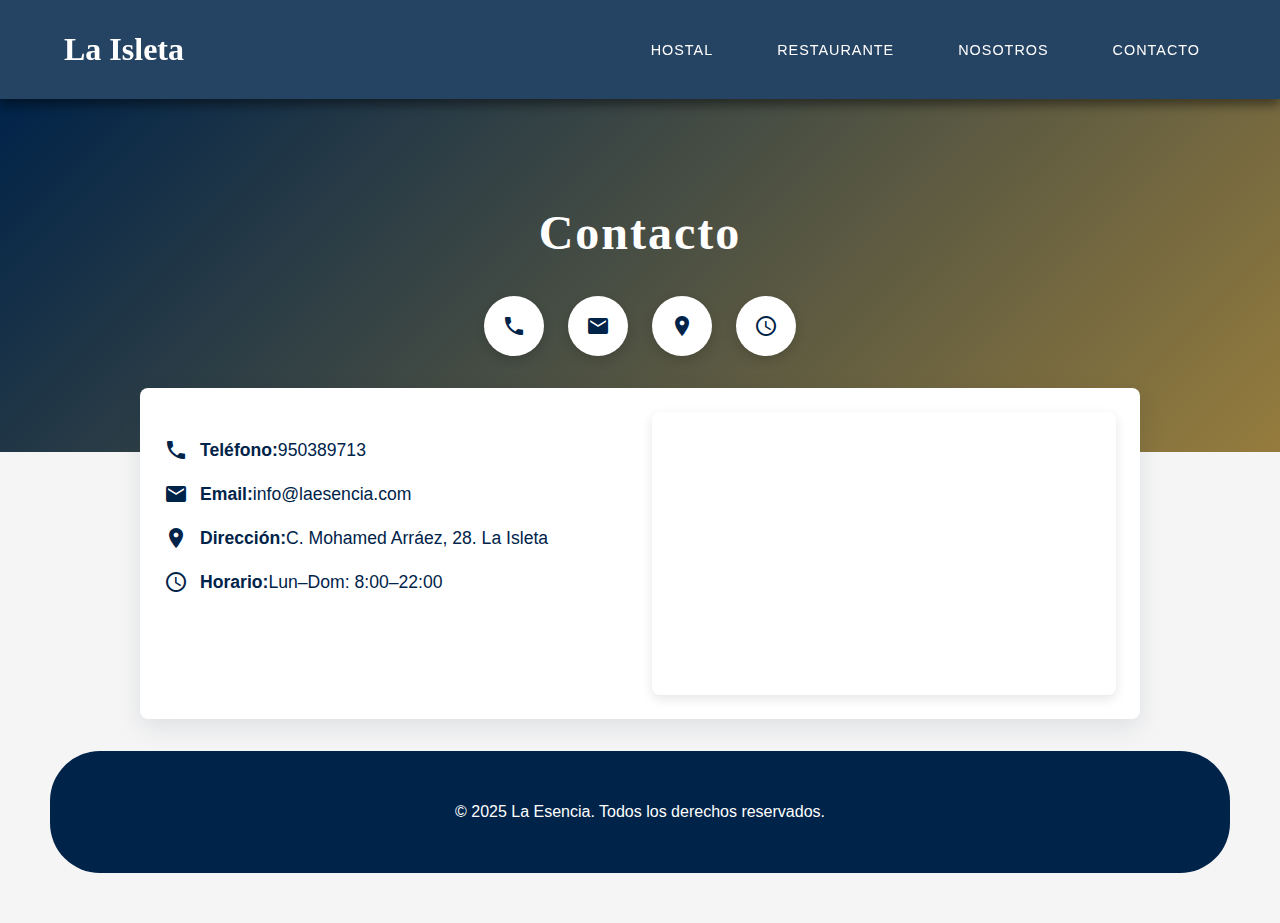
<file: contacto.html>
<!DOCTYPE html>
<html lang="es">
<head>
  <meta charset="UTF-8">
  <meta name="viewport" content="width=device-width, initial-scale=1.0">
  <title>Contacto - La Isleta</title>
  <link rel="stylesheet" href="styles.css">
  <link href="https://fonts.googleapis.com/icon?family=Material+Icons" rel="stylesheet">
  <style>
    :root {
      --clr-primary: #002349;
      --clr-accent: #957C3D;
      --clr-light: #f5f5f5;
      --clr-white: #ffffff;
      --radius: 8px;
      --space: 1.5rem;
    }
    body {
      margin: 0;
      font-family: 'Helvetica Neue', Arial, sans-serif;
      background: var(--clr-light);
      color: var(--clr-primary);
    }
    /* Hero dinámico */
    .contact-hero {
      background: linear-gradient(135deg, var(--clr-primary), var(--clr-accent));
      color: var(--clr-white);
      text-align: center;
      padding: 6rem 1rem;
      position: relative;
      overflow: hidden;
    }
    .contact-hero h1 {
      font-family: 'Playfair Display', serif;
      font-size: 3rem;
      margin-bottom: 1rem;
      letter-spacing: 2px;
    }
    .hero-icons {
      display: flex;
      justify-content: center;
      gap: var(--space);
      margin-top: var(--space);
    }
    .hero-icons .icon {
      background: var(--clr-white);
      color: var(--clr-primary);
      border-radius: 50%;
      width: 60px;
      height: 60px;
      display: flex;
      align-items: center;
      justify-content: center;
      box-shadow: 0 4px 12px rgba(0, 0, 0, 0.15);
      animation: fadeInUp 0.6s ease-out both;
    }
    .hero-icons .icon:nth-child(1) { animation-delay: 0.2s; }
    .hero-icons .icon:nth-child(2) { animation-delay: 0.4s; }
    .hero-icons .icon:nth-child(3) { animation-delay: 0.6s; }
    .hero-icons .icon:nth-child(4) { animation-delay: 0.8s; }
    @keyframes fadeInUp {
      from { opacity: 0; transform: translateY(20px); }
      to { opacity: 1; transform: translateY(0); }
    }
    /* Sección de contenido centrado */
    .contact-section {
      max-width: 1000px;
      margin: -4rem auto 2rem;
      padding: var(--space);
      background: var(--clr-white);
      border-radius: var(--radius);
      box-shadow: 0 8px 24px rgba(0, 35, 73, 0.1);
      position: relative;
      z-index: 2;
      animation: fadeInUp 0.8s ease-out both;
      display: grid;
      grid-template-columns: 1fr 1fr;
      gap: var(--space);
    }
    @media (max-width: 768px) {
      .contact-section {
        grid-template-columns: 1fr;
        margin: 0 auto;
      }
    }
    /* Tarjeta de datos */
    .contact-info {
      list-style: none;
      padding: 0;
    }
    .contact-info li {
      display: flex;
      align-items: center;
      margin-bottom: 1rem;
      font-size: 1.1rem;
      transition: color 0.3s;
    }
    .contact-info li:hover {
      color: var(--clr-accent);
    }
    .contact-info i.material-icons {
      margin-right: 0.75rem;
      font-size: 1.5rem;
      color: var(--clr-primary);
      transition: transform 0.3s;
    }
    .contact-info li:hover i.material-icons {
      transform: scale(1.2);
      color: var(--clr-accent);
    }
    /* Mapa estilizado */
    .map-container {
      border-radius: var(--radius);
      overflow: hidden;
      box-shadow: 0 4px 12px rgba(0, 0, 0, 0.1);
      animation: fadeInUp 1s ease-out both;
      animation-delay: 1s;
    }
    .map-container iframe {
      width: 100%;
      height: 100%;
      min-height: 250px;
      border: 0;
    }
    footer {
      text-align: center;
      padding: var(--space) 0;
      background: var(--clr-primary);
      color: var(--clr-white);
    }
  </style>
</head>
<body>
<header>
  <nav class="navbar">
    <div class="container">
      <a href="index.html" class="logo">La Isleta</a>

      <div class="hamburger" id="hamburger">
        <span></span>
        <span></span>
        <span></span>
      </div>

      <ul class="nav-links" id="nav-links">
        <li><a href="hostal.html">Hostal</a></li>
        <li><a href="restaurante.html">Restaurante</a></li>
        <li><a href="nosotros.html">Nosotros</a></li>
        <li><a href="contacto.html">Contacto</a></li>
      </ul>
    </div>
  </nav>
</header>

  <!-- Hero dinámico con iconos -->
  <section class="contact-hero">
    <h1>Contacto</h1>
    <div class="hero-icons">
      <div class="icon"><i class="material-icons">phone</i></div>
      <div class="icon"><i class="material-icons">email</i></div>
      <div class="icon"><i class="material-icons">place</i></div>
      <div class="icon"><i class="material-icons">schedule</i></div>
    </div>
  </section>

  <!-- Sección central con datos y mapa -->
  <section class="contact-section">
    <ul class="contact-info">
      <li><i class="material-icons">phone</i><strong>Teléfono:</strong> 950389713</li>
      <li><i class="material-icons">email</i><strong>Email:</strong> info@laesencia.com</li>
      <li><i class="material-icons">place</i><strong>Dirección:</strong> C. Mohamed Arráez, 28. La Isleta</li>
      <li><i class="material-icons">schedule</i><strong>Horario:</strong> Lun–Dom: 8:00–22:00</li>
    </ul>
    <div class="map-container">
      <iframe
        src="https://www.google.com/maps/embed?pb=!1m18!1m12!1m3!1d1597.103098046355!2d-2.053216626984392!3d36.813578591220846!2m3!1f0!2f0!3f0!3m2!1i1024!2i768!4f13.1!3m3!1m2!1s0xd7aee8c1d74b135%3A0x4f2f7ba235df5228!2sC.%20Mohamed%20Arr%C3%A1ez%2C%2028%2C%2004118%20La%20Isleta%2C%20Almer%C3%ADa!5e0!3m2!1ses-419!2ses!4v1746980432076!5m2!1ses-419!2ses" width="600" height="450" style="border:0;" allowfullscreen="" loading="lazy" referrerpolicy="no-referrer-when-downgrade"></iframe>"
        allowfullscreen="" loading="lazy"></iframe>
    </div>
  </section>

  <footer>
    <div class="container">
      <p>&copy; 2025 La Esencia. Todos los derechos reservados.</p>
    </div>
  </footer>

  <script>
  const hamburger = document.getElementById('hamburger');
  const navLinks  = document.getElementById('nav-links');

  hamburger.addEventListener('click', () => {
    hamburger.classList.toggle('active');
    navLinks.classList.toggle('active');
  });
</script>
</body>
</html>
</file>
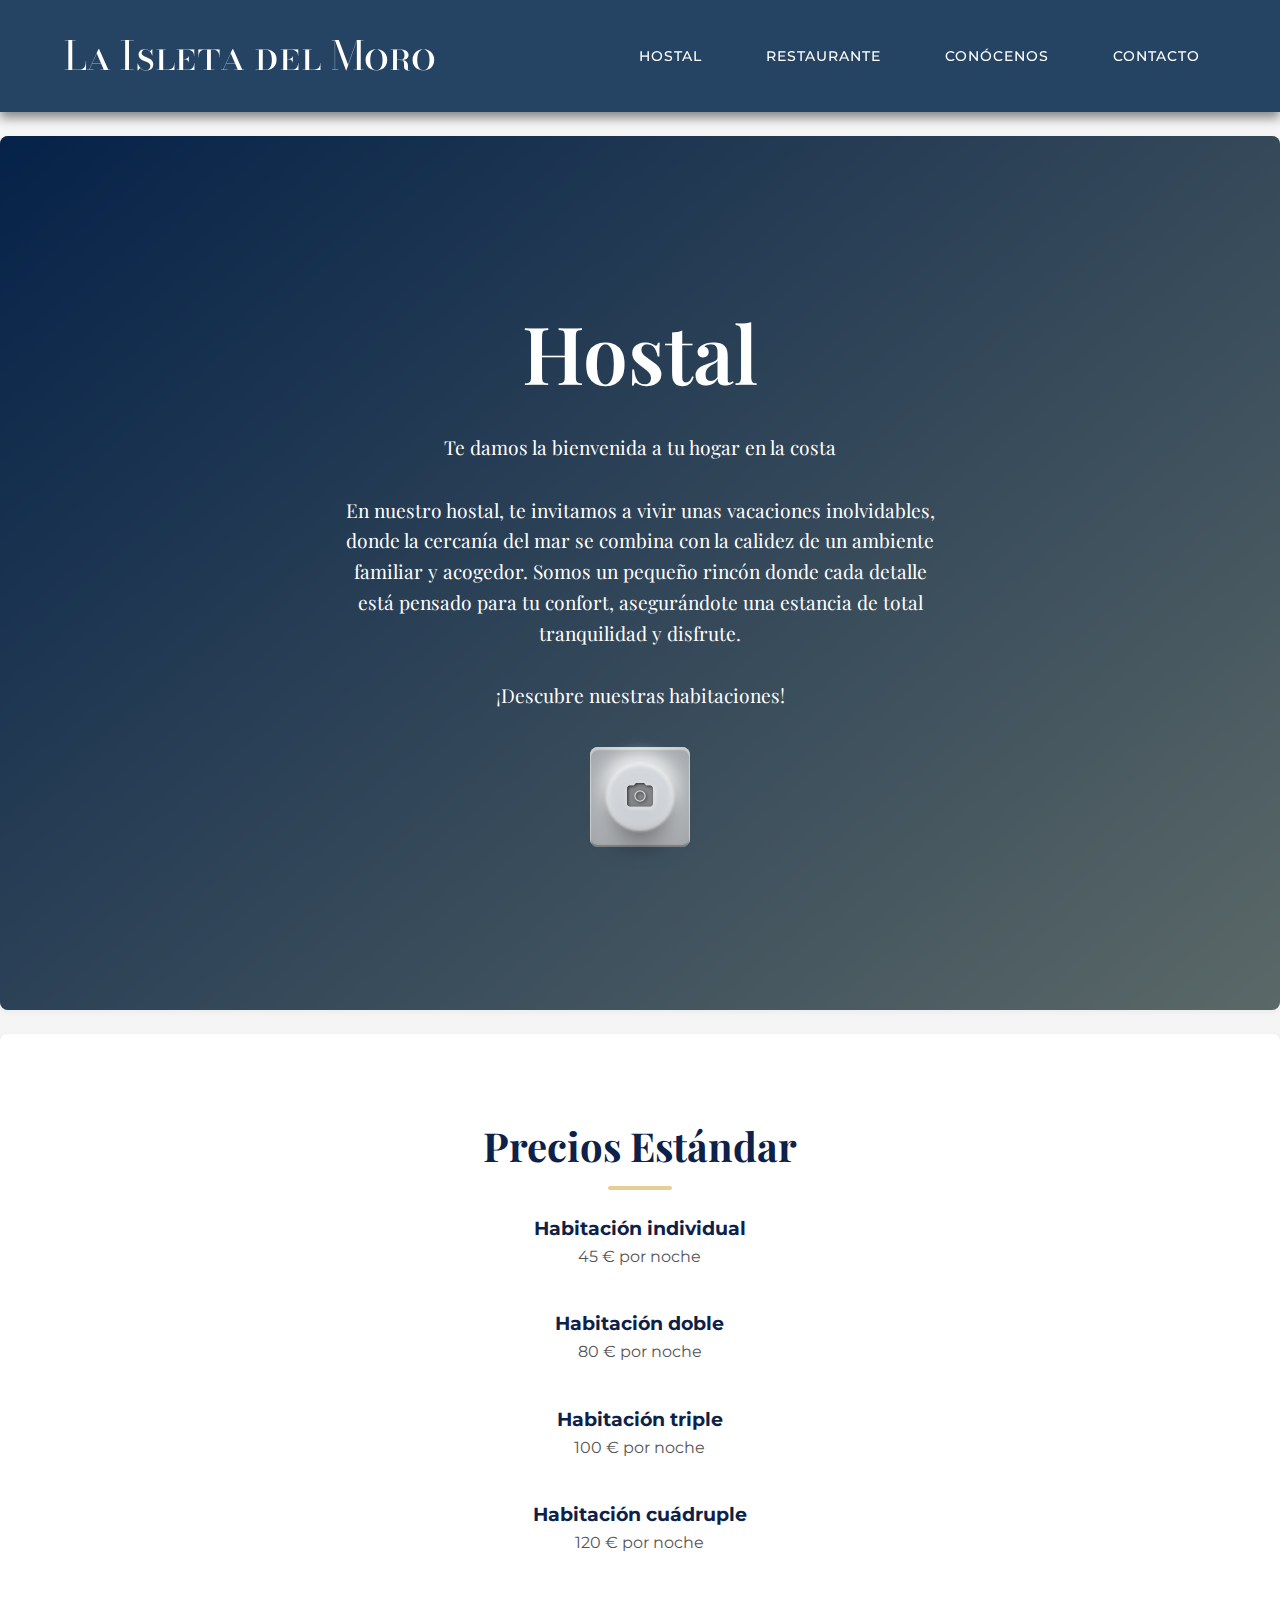
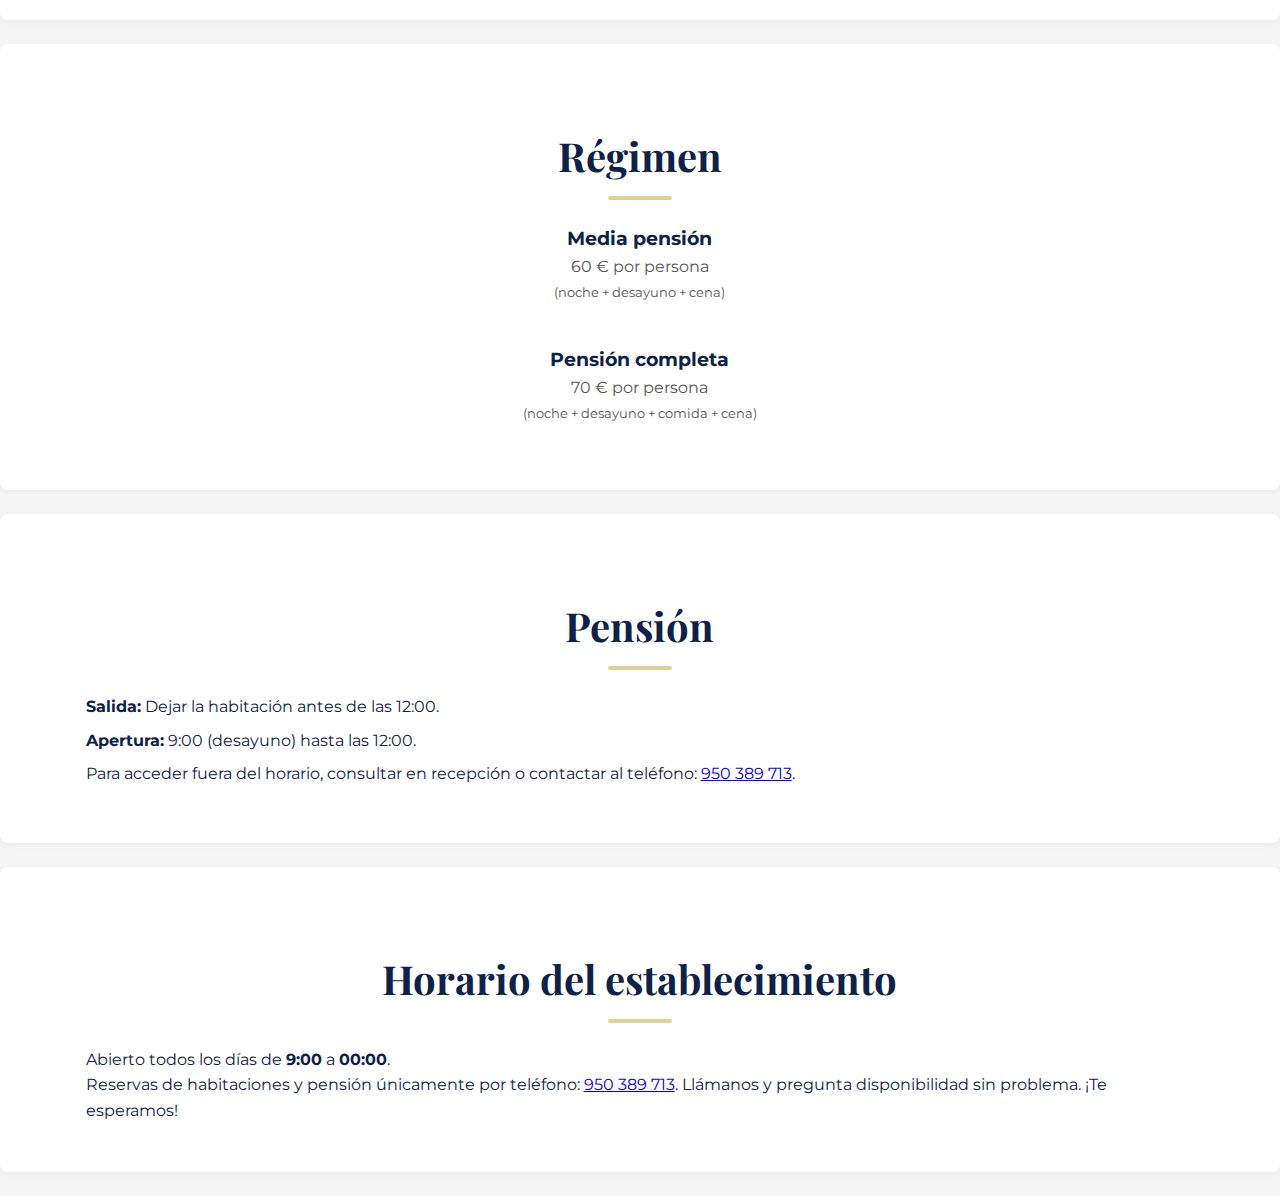
<file: hostal.html>
<!DOCTYPE html>
<html lang="es">
<head>
  <meta charset="UTF-8">
  <meta name="viewport" content="width=device-width, initial-scale=1.0">
  <title>Hostal - La Isleta del Moro</title>
  <link rel="stylesheet" href="styles.css">
  <link href="https://fonts.googleapis.com/css2?family=Playfair+Display:wght@600;700&family=Montserrat:wght@400;500&display=swap" rel="stylesheet">
  
  <link href="https://fonts.googleapis.com/css2?family=Material+Icons" rel="stylesheet">
<link href="https://fonts.googleapis.com/icon?family=Material+Icons" rel="stylesheet">
</head>
<body>
  <header>
    <nav class="navbar">
      <div class="container">
        <a href="index.html" class="bodoni-moda-sc">La Isleta del Moro</a>

        <div class="hamburger" id="hamburger">
          <span></span>
          <span></span>
          <span></span>
        </div>

        <ul class="nav-links" id="nav-links">
          <li><a href="hostal.html" class="active">Hostal</a></li>
          <li><a href="restaurante.html">Restaurante</a></li>
          <li><a href="nosotros.html">Conócenos</a></li>
          <li><a href="contacto.html">Contacto</a></li>
        </ul>
      </div>
    </nav>
  </header>

  <main>
    <!-- Hero Section -->
    <section class="section hero">
      <div class="container">
        <h1>Hostal</h1>
        <p>Te damos la bienvenida a tu hogar en la costa</p>
        <p>En nuestro hostal, te invitamos a vivir unas vacaciones inolvidables, donde la cercanía del mar se combina con la calidez de un ambiente familiar y acogedor. Somos un pequeño rincón donde cada detalle está pensado para tu confort, asegurándote una estancia de total tranquilidad y disfrute.</p>
        <p>¡Descubre nuestras habitaciones!</p>

<div class="toggle" onclick="location.href='fotosrestaurante.html';" style="cursor:pointer;">
  <input type="checkbox">
  <span class="button"></span>
  <span class="material-icons label">photo_camera</span>
</div>
      </div>
    </section>

    <!-- Precios Estándar -->
    <section class="section overview">
      <div class="container">
        <h2>Precios Estándar</h2>
        <div class="cards">
          <div class="card">
            <h3>Habitación individual</h3>
            <p>45 € por noche</p>
          </div>
          <div class="card">
            <h3>Habitación doble</h3>
            <p>80 € por noche</p>
          </div>
          <div class="card">
            <h3>Habitación triple</h3>
            <p>100 € por noche</p>
          </div>
          <div class="card">
            <h3>Habitación cuádruple</h3>
            <p>120 € por noche</p>
          </div>
        </div>
      </div>
    </section>

    <!-- Régimen -->
    <section class="section overview">
      <div class="container">
        <h2>Régimen</h2>
        <div class="cards">
          <div class="card">
            <h3>Media pensión</h3>
            <p>60 € por persona<br><small>(noche + desayuno + cena)</small></p>
          </div>
          <div class="card">
            <h3>Pensión completa</h3>
            <p>70 € por persona<br><small>(noche + desayuno + comida + cena)</small></p>
          </div>
        </div>
      </div>
    </section>

    <!-- Información Pensión -->
    <section class="section">
      <div class="container">
        <h2>Pensión</h2>
        <ul class="contact-info">
          <li><strong>Salida:</strong> Dejar la habitación antes de las 12:00.</li>
          <li><strong>Apertura:</strong> 9:00 (desayuno) hasta las 12:00.</li>
          <li>Para acceder fuera del horario, consultar en recepción o contactar al teléfono: <a href="tel:950389713">950 389 713</a>.</li>
        </ul>
      </div>
    </section>

    <!-- Horario Establecimiento -->
    <section class="section">
      <div class="container">
        <h2>Horario del establecimiento</h2>
        <p>Abierto todos los días de <strong>9:00</strong> a <strong>00:00</strong>.</p>
        <p>Reservas de habitaciones y pensión únicamente por teléfono: <a href="tel:950389713">950 389 713</a>. Llámanos y pregunta disponibilidad sin problema. ¡Te esperamos!</p>
      </div>
    </section>

  </main>


  <script>
    const hamburger = document.getElementById('hamburger');
    const navLinks = document.getElementById('nav-links');
    hamburger.addEventListener('click', () => {
      hamburger.classList.toggle('active');
      navLinks.classList.toggle('active');
    });
  </script>
</body>
</html>
</file>
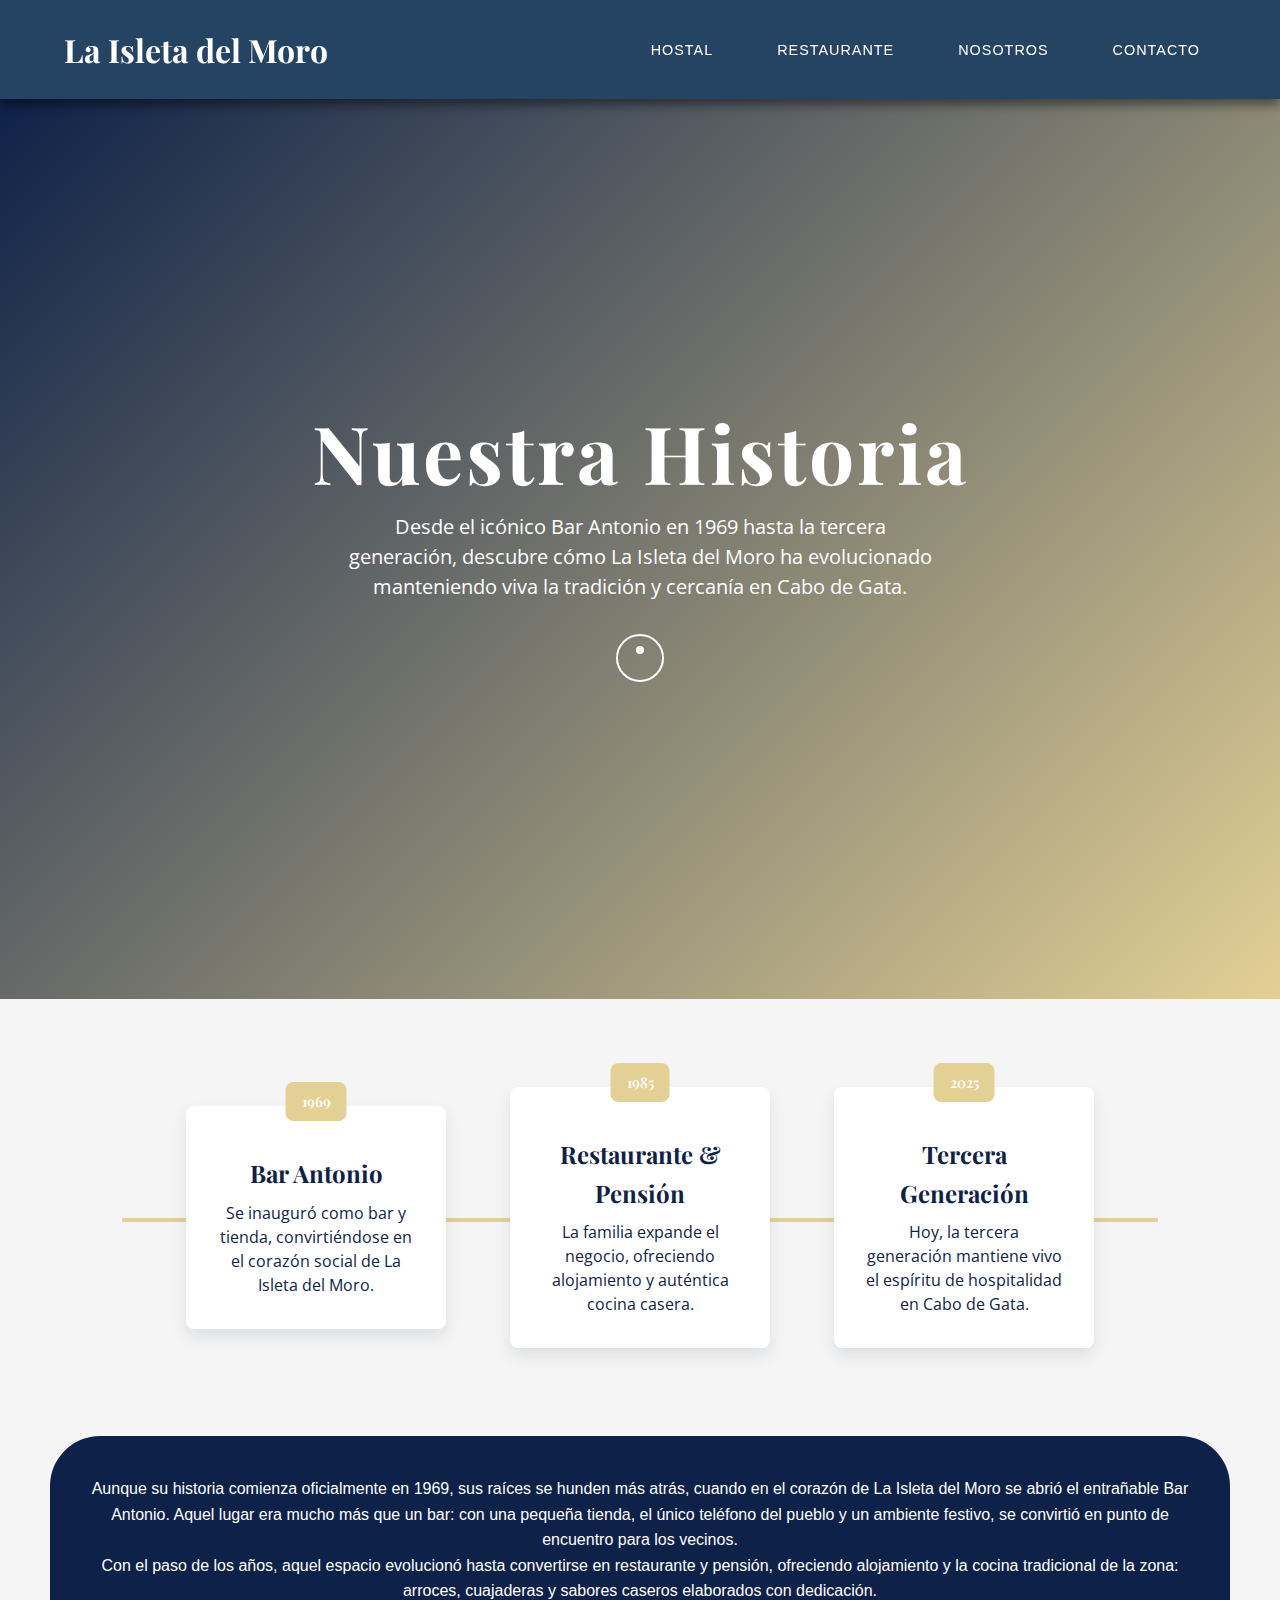
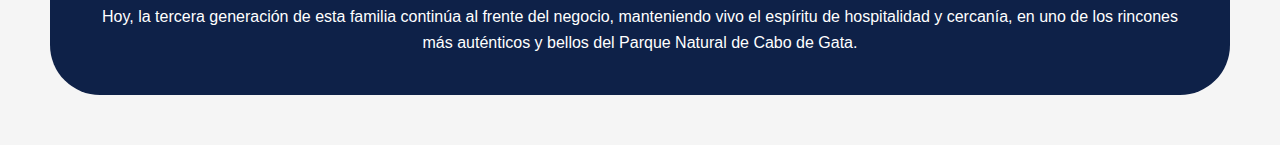
<file: nosotros.html>
<!DOCTYPE html>
<html lang="es">
<head>
  <meta charset="UTF-8">
  <meta name="viewport" content="width=device-width, initial-scale=1.0">
  <title>Nosotros - La Esencia</title>
  <link rel="stylesheet" href="styles.css">
  <link href="https://fonts.googleapis.com/css2?family=Playfair+Display:wght@700&family=Open+Sans:wght@400;600&display=swap" rel="stylesheet">
  <style>
    /* Hero full-screen moderno */
    .about-hero {
      position: relative;
      height: 100vh;
      display: flex;
      align-items: center;
      justify-content: center;
      overflow: hidden;
            background: linear-gradient(135deg, var(--clr-primary), var(--clr-accent));

    }
    .about-hero::after {
      content: '';
      position: absolute;
      inset: 0;
    }
    .about-hero .hero-content {
      position: relative;
      color: var(--clr-white);
      text-align: center;
      max-width: 800px;
      animation: fadeInUp 1s ease-out;
      font-family: 'Open Sans', sans-serif;
    }
    .about-hero h1 {
      font-family: 'Playfair Display', serif;
      font-size: 5rem;
      margin-bottom: 1rem;
      line-height: 1.1;
      color: #ffffff;
    }
    .about-hero p {
      font-size: 1.25rem;
      margin-bottom: 2rem;
       color: #ffffff;

    }
    .hero-scroll {
      display: inline-block;
      width: 48px;
      height: 48px;
      border: 2px solid var(--clr-white);
      border-radius: 50%;
      position: relative;
      animation: scrollIndicator 2s infinite;
    }
    .hero-scroll::after {
      content: '';
      position: absolute;
      top: 10px;
      left: 50%;
      transform: translateX(-50%);
      width: 8px;
      height: 8px;
      background: var(--clr-white);
      border-radius: 50%;
    }
    @keyframes scrollIndicator {
      0%, 100% { transform: translateY(0); }
      50% { transform: translateY(10px); }
    }
    @keyframes fadeInUp {
      from { opacity: 0; transform: translateY(20px); }
      to { opacity: 1; transform: translateY(0); }
    }

    /* Timeline centrado horizontal */
    .timeline {
      display: flex;
      justify-content: center;
      align-items: center;
      gap: 4rem;
      margin: 4rem 0;
      position: relative;
    }
    .timeline::before {
      content: '';
      position: absolute;
      top: 50%;
      left: 5%;
      right: 5%;
      height: 4px;
      background: var(--clr-accent);
      z-index: 1;
    }
    .timeline .event {
      position: relative;
      background: var(--clr-white);
      padding: 2rem;
      width: 260px;
      border-radius: var(--radius);
      box-shadow: 0 8px 16px rgba(0,35,73,0.1);
      text-align: center;
      z-index: 2;
      font-family: 'Open Sans', sans-serif;
      transition: transform 0.3s;
    }
    .timeline .event:hover {
      transform: translateY(-10px) scale(1.05);
    }
    .timeline .event::before {
      content: attr(data-year);
      position: absolute;
      top: -1.5rem;
      left: 50%;
      transform: translateX(-50%);
      background: var(--clr-accent);
      color: var(--clr-white);
      padding: 0.5rem 1rem;
      border-radius: var(--radius);
      font-weight: 600;
      font-size: 0.9rem;
      font-family: 'Playfair Display', serif;
    }
    .event h3 {
      margin: 1rem 0 0.5rem;
      color: var(--clr-primary-700);
      font-family: 'Playfair Display', serif;
      font-size: 1.5rem;
    }
    .event p {
      font-size: 1rem;
      color: var(--clr-grey-700);
      line-height: 1.5;
    }
    @media (max-width: 768px) {
      .timeline {
        flex-direction: column;
      }
      .timeline::before {
        width: 4px;
        height: calc(100% - 2rem);
        top: 1rem;
        left: 50%;
      }
      .timeline .event {
        width: 80%;
      }
    }
  </style>
</head>
<body>

  <header>
  <nav class="navbar">
    <div class="container">
      <a href="index.html" class="logo">La Isleta del Moro</a>

      <div class="hamburger" id="hamburger">
        <span></span>
        <span></span>
        <span></span>
      </div>

      <ul class="nav-links" id="nav-links">
        <li><a href="hostal.html">Hostal</a></li>
        <li><a href="restaurante.html">Restaurante</a></li>
        <li><a href="nosotros.html">Nosotros</a></li>
        <li><a href="contacto.html">Contacto</a></li>
      </ul>
    </div>
  </nav>
</header>
  <!-- Hero moderno -->
  <section class="about-hero" id="hero-nosotros">
    <div class="hero-content">
      <h1>Nuestra Historia</h1>
      <p>Desde el icónico Bar Antonio en 1969 hasta la tercera generación, descubre cómo La Isleta del Moro ha evolucionado manteniendo viva la tradición y cercanía en Cabo de Gata.</p>
      <a href="#timeline" class="hero-scroll" aria-label="Desplazar"></a>
    </div>
  </section>

  <!-- Timeline centrado horizontal -->
  <section class="container" id="timeline">
    <div class="timeline">
      <div class="event" data-year="1969">
        <h3>Bar Antonio</h3>
        <p>Se inauguró como bar y tienda, convirtiéndose en el corazón social de La Isleta del Moro.</p>
      </div>
      <div class="event" data-year="1985">
        <h3>Restaurante & Pensión</h3>
        <p>La familia expande el negocio, ofreciendo alojamiento y auténtica cocina casera.</p>
      </div>
      <div class="event" data-year="2025">
        <h3>Tercera Generación</h3>
        <p>Hoy, la tercera generación mantiene vivo el espíritu de hospitalidad en Cabo de Gata.</p>
      </div>
    </div>
  </section>

  <footer>
<p>Aunque su historia comienza oficialmente en 1969, sus raíces se hunden más atrás, cuando en el corazón de La Isleta del Moro se abrió el entrañable Bar Antonio. Aquel lugar era mucho más que un bar: con una pequeña tienda, el único teléfono del pueblo y un ambiente festivo, se convirtió en punto de encuentro para los vecinos.</p>
      <p>Con el paso de los años, aquel espacio evolucionó hasta convertirse en restaurante y pensión, ofreciendo alojamiento y la cocina tradicional de la zona: arroces, cuajaderas y sabores caseros elaborados con dedicación.</p>
      <p>Hoy, la tercera generación de esta familia continúa al frente del negocio, manteniendo vivo el espíritu de hospitalidad y cercanía, en uno de los rincones más auténticos y bellos del Parque Natural de Cabo de Gata.</p>  </footer>


  <script>
    document.getElementById('hamburger').addEventListener('click', () => {
      document.getElementById('hamburger').classList.toggle('active');
      document.getElementById('nav-links').classList.toggle('active');
    });
  </script>
</body>
</html>
</file>
<file: styles.css>
@import url('https://fonts.googleapis.com/css2?family=Fleur+De+Leah&display=swap');
@import url('https://fonts.googleapis.com/css2?family=Bodoni+Moda:ital,opsz,wght@0,6..96,400..900;1,6..96,400..900&family=Fleur+De+Leah&display=swap');
@import url('https://fonts.googleapis.com/css2?family=Bodoni+Moda+SC:ital,opsz,wght@0,6..96,400..900;1,6..96,400..900&family=Bodoni+Moda:ital,opsz,wght@0,6..96,400..900;1,6..96,400..900&family=Fleur+De+Leah&display=swap');

@import compass;
@import url(https://fonts.googleapis.com/css?family=Lato:700);

:root {
  --clr-primary: #0E2148; /* Azul principal */
  --clr-accent: #E3D095; /* Dorado */
  --clr-light: #f5f5f5;  /* Fondo neutro */
  --clr-white: #ffffff;
  --radius: 8px;
  --space: 1.5rem;
}

.fleur-de-leah-regular {
  font-family: "Fleur De Leah", cursive;
  font-weight: 400;
  font-style: normal;
  color: #ffffff;
  font-size: 3rem;
  text-decoration: none;
}

.fleur-de-leah-regular:hover{
  color: var(--clr-accent);
  transform: scale(1.05) translate(-4px);
  transition: 0.5s;

}

.bodoni-moda-sc {
  font-family: "Bodoni Moda SC", serif;
  font-optical-sizing: auto;
  font-weight: 400;
  font-style: normal;
    color: #ffffff;
  font-size: 2.5rem;
  text-decoration: none;
}

.bodoni-moda-sc:hover{
    color: var(--clr-accent);
   
  transform: translateY(-4px);
  transition: 0.5s;


}


* {
  margin: 0;
  padding: 0;
  box-sizing: border-box;
}

body {
  font-family: 'Helvetica Neue', Arial, sans-serif;
  background: var(--clr-light);
  color: var(--clr-primary);
  line-height: 1.6;
}

.container {
  width: 90%;
  max-width: 1200px;
  margin: 0 auto;
  padding: var(--space) 0;

}


/* Header & Navigation */
header {
  position: sticky;
  top: 0;
  z-index: 1000;
  background: rgba(0, 35, 73, 0.85);
  backdrop-filter: blur(5px);
  box-shadow: 0 6px 10px rgba(0, 0, 0, 0.445);
  
  
}

.navbar .container {
  display: flex;
  justify-content: space-between;
  align-items: center;
  flex-wrap: wrap;
  padding: var(--space) 0;
  
  
}

.logo {
  font-family: 'Playfair Display', serif;
  font-size: 2rem;
  font-weight: 700;
  color: var(--clr-white);
  text-decoration: none;
  transition: color 0.3s;
}

.logo:hover {
  color: var(--clr-accent);
  transform: scale(1.05) translate(-3px);
  transition: 0.5s;
}

.nav-links {
  list-style: none;
  display: flex;
  gap: 2rem;
  flex-wrap: wrap;
}

.nav-links a {
  position: relative;
  text-decoration: none;
  text-transform: uppercase;
  font-size: 0.9rem;
  font-weight: 500;
  letter-spacing: 1px;
  color: var(--clr-white);
  padding: 0.75rem 1rem;
  transition: color 0.3s;
}

.nav-links a::after {
  content: '';
  position: absolute;
  width: 0;
  height: 25px;
  background: #ffffff1b;
  left: 50%;
  bottom: 9px;
  transition: all 0.4s;
  border-radius: 50px;
}

.nav-links a:hover {
  color: var(--clr-accent);
}

.nav-links a:hover::after {
  width: 90%;
  left: 5%;
  
}

.index-hero {
  position: relative;
  background: url('recursos/¿Portada_de_algún_apartado_.jpg') center/cover no-repeat;
  /* aplicamos un filtro ligero por defecto */
  filter: brightness(0.95);
  padding: 6rem 1rem;
  text-align: center;
  color: #fff;
}
.index-hero::before {
  content: "";
  position: absolute;
  inset: 0;
  background: rgba(0, 0, 0, 0.185);
  z-index: 1;
}
.index-hero h1,
.index-hero p,
.index-hero .hero-icons {
  position: relative;
  z-index: 2;
}
.index-hero h1 {
  font-size: 3.5rem;
  letter-spacing: 2px;
  text-shadow: 0 4px 6px rgba(0,0,0,0.7);
  animation: fadeInUp 0.6s ease-out both;
}
.index-hero p {
  max-width: 600px;
  margin: 0 auto 2rem;
  text-shadow: 0 2px 4px rgba(0,0,0,0.6);
  animation: fadeInUp 0.8s ease-out both;
}


/* Sections */
.section {
  background: var(--clr-white);
  margin: var(--space) 0;
  padding: var(--space);
  border-radius: var(--radius);
  box-shadow: 0 2px 6px rgba(0, 35, 73, 0.05);
}

/* Hero */
.hero {
  position: relative;
  background:linear-gradient(140deg, var(--clr-primary), var(--clr-accent));

  color: var(--clr-white);
  text-align: center;
  padding: 8rem 0;
  border-radius: var(--radius);
  overflow: hidden;
  font-family: 'Playfair Display', serif;
  
}

.hero::after {
  content: '';
  position: absolute;
  top: 0;
  left: 0;
  width: 100%;
  height: 100%;
  background: rgba(0, 35, 73, 0.6);
}

.hero .container {
  position: relative;
  z-index: 1;
}

.hero h1 {
  font-family: 'Playfair Display', serif;
  font-size: 5rem;
  margin-bottom: 1rem;
  font-weight: 600;
  color: var(--clr-white);
}

.hero p {
  font-size: 1.2rem;
  margin-bottom: 2rem;
  max-width: 600px;
  margin-left: auto;
  margin-right: auto;
}

.cta-buttons {
  display: inline-flex;
  gap: 1rem;
  flex-wrap: wrap;
  justify-content: center;
}

.btn {
  display: inline-block;
  padding: 0.75rem 1.5rem;
  background: var(--clr-accent);
  color: var(--clr-white);
  border: none;
  border-radius: 50px;
  text-decoration: none;
  font-size: 1rem;
  font-weight: 500;
  transition: background 0.3s, transform 0.3s;
}

.btn:hover {
  background: #002349;
  transform: translateY(-3px);
  box-shadow:0 6px 6px rgba(0, 35, 73, 0.807);
}

/* Overview Cards */
.overview .cards {
  display: grid;
  gap: var(--space);
  text-align: center;
  align-items: center;

}



.overview .card {
  background: var(--clr-white);
  overflow: hidden;
  text-align: center;
  transition: transform 0.3s, box-shadow 0.3s;
  border-radius: 100px;
}

.overview .card:hover {
  transform: translateY(-8px);
  box-shadow: 0 8px 16px rgba(0, 35, 73, 0.536);
}

.overview .card img {
  width: 100%;
  height: 200px;
  object-fit: cover;
}

.overview .card h2 {
  margin: var(--space) 0 0.5rem;
  color: var(--clr-primary);
  font-family: 'Playfair Display', serif;
}

.overview .card p {
  padding: 0 1rem 1rem;
  font-size: 1rem;
  color: #555555;
}

.link-btn {
  display: inline-block;
  margin-bottom: var(--space);
  color: var(--clr-primary);
  text-decoration: none;
  font-weight: 500;
  transition: color 0.3s;
}

.link-btn:hover {
  color: var(--clr-accent);
}

/* Staff */
.staff {
  display: grid;
  gap: var(--space);
  grid-template-columns: repeat(auto-fit, minmax(200px, 1fr));
  margin-top: var(--space);
}

.staff .card {
  background: var(--clr-white);
  padding: var(--space);
  border-radius: var(--radius);
  text-align: center;
  box-shadow: 0 2px 6px rgba(0, 35, 73, 0.05);
  transition: box-shadow 0.3s;
}

.staff .card:hover {
  box-shadow: 0 6px 12px rgba(0, 35, 73, 0.1);
}

.staff img {
  width: 120px;
  height: 120px;
  border-radius: 50%;
  object-fit: cover;
  margin-bottom: 1rem;
  border: 3px solid var(--clr-accent);
}

/* Contact */
.contact-info {
  list-style: none;
  padding-left: 0;
  margin-top: var(--space);
}

.contact-info li {
  margin-bottom: 0.5rem;
  font-size: 1rem;
}

/* Footer */
footer {
  text-align: center;
  padding: var(--space) 0;
  background: var(--clr-primary);
  color: var(--clr-white);
}

/* Responsive */
@media (max-width: 768px) {
  .navbar .container {
    flex-direction: column;
    align-items: center;
  }
  .nav-links {
    flex-direction: column;
    align-items: center;
    width: 100%;
    gap: var(--space);
    margin-top: var(--space);
  }
  .nav-links a {
    width: 100%;
    text-align: center;
    padding: 1rem 0;
  }
}

/* -----------------------------
   HAMBURGER ICON
   ----------------------------- */
.hamburger {
  display: none;
  flex-direction: column;
  justify-content: space-between;
  width: 30px;
  height: 22px;
  cursor: pointer;
  z-index: 1001;
}
.hamburger span {
  display: block;
  height: 4px;
  border-radius: 100px;
  background: var(--clr-white);
  transition: transform 0.4s ease, opacity 0.4s ease;
}



/* Transformación a “X” */
.hamburger.active span:nth-child(1) {
  transform: translateY(9px) rotate(45deg);
}
.hamburger.active span:nth-child(2) {
  opacity: 0;
}
.hamburger.active span:nth-child(3) {
  transform: translateY(-9px) rotate(-45deg);
}

/* -----------------------------
   NAV LINKS (MÓVIL)
   ----------------------------- */
@media (max-width: 768px) {
  .hamburger {
    display: flex;
  }

  .nav-links {
    position: centre;
    top: 100%;
    left: 0;
    width: 50%;
    max-height: 0;
    overflow: hidden;
    background: var(--clr-primary); /* ajusta según tu paleta */
    border-bottom-left-radius: 8px;
    border-bottom-right-radius: 8px;
    box-shadow: 0 0px 12px rgba(255, 255, 255, 0.684);
    transition: max-height 0.5s ease;
    display: flex;
    flex-direction: column;
    align-items: center;
  }

  .nav-links.active {
    max-height: 900px; /* suficiente para todos los ítems */
    border-radius: 35px;
  }

  .nav-links li {
    width: 100%;
    text-align: center;
    margin: 0.8rem 0;
  }
  .nav-links a {
    display: block;
    width: 100%;
    padding: 0.8rem 0;
    font-size: 0.9rem;
    color: var(--clr-white);
    text-decoration: none;
    transition: background 0.5s ease, transform 0.3s ease;
  }

}

/* -----------------------------
   ANIMACIÓN DE SLIDE-DOWN (opcional)
   ----------------------------- */
@keyframes slideDown {
  from { opacity: 0; transform: translateY(-10px); }
  to   { opacity: 1; transform: translateY(0); }
}
.nav-links.active {
  animation: slideDown 0.4s ease forwards;
}


/* Estilos para los títulos de sección */
.section h2 {
  font-family: 'Playfair Display', serif;
  font-size: 2.5rem;       /* Más grandes */
  font-weight: 700;        /* Negrita */
  color: var(--clr-primary); /* Color principal */
  text-align: center;      /* Centrado */
  margin: 2rem 0 1.5rem;   /* Espacio arriba y abajo */
  position: relative;
}

/* Línea decorativa debajo del título */
.section h2::after {
  content: '';
  display: block;
  width: 4rem;
  height: 4px;
  background: var(--clr-accent);
  margin: 0.5rem auto 0;
  border-radius: 2px;
}



/* ———————————————— */
/*   Estilos específicos para restaurante.html   */
/* ———————————————— */

/* Fuente principal y texto */
body {
  font-family: 'Montserrat', sans-serif;
  color: var(--clr-primary);
  background: var(--clr-light);
}

/* Header transparente con logo y enlaces */
.resto-header {
  position: absolute;
  top: 0; left: 0; right: 0;
  z-index: 10;
}
.resto-header .navbar {
  background: transparent;
  padding: var(--space) 0;
}
.resto-header .logo {
  font-family: 'Playfair Display', serif;
  font-size: 2rem;
  color: var(--clr-white);
}
.resto-header .nav-links a {
  color: var(--clr-white);
  margin-left: 1.5rem;
  font-weight: 500;
}
.resto-header .nav-links a.active,
.resto-header .nav-links a:hover {
  color: var(--clr-accent);
}

/* Hero */
.resto-hero {
  position: relative;
  height: 80vh;
  background:linear-gradient(140deg, var(--clr-primary), var(--clr-accent));
  display: flex;
  align-items: center;
}
.hero-overlay {
  position: absolute;
  inset: 0;
  background: rgba(0, 35, 73, 0.6);
}
.hero-content {
  position: relative;
  text-align: center;
  color: var(--clr-white);
}
.hero-content h1 {
  font-family: 'Playfair Display', serif;
  font-size: 4rem;
  margin-bottom: 1rem;
  letter-spacing: 3px;
}
.hero-content p {
  font-size: 1.25rem;
  max-width: 600px;
  margin: 0 auto 2rem;
  line-height: 1.5;
}
.btn-primary {
  background: #ffffff;
  color: var(--clr-primary);
  padding: 0.75rem 2rem;
  border-radius: 50px;
  font-weight: 500;
  text-decoration: none;
  transition: transform 0.3s;
}
.btn-primary:hover {
  transform: translateY(-3px);
  color: #ffffff;
  box-shadow: 0 2px 10px rgba(0, 0, 0, 0.452);
}

/* Sección "Sobre nuestra cocina" */
.resto-about {
  text-align: center;
  padding: 4rem 0;
  font-size: 1.1rem;
  
}
.resto-about p {
  max-width: 800px;
  margin: 1rem auto;
  line-height: 1.6;
}

/* Llamada a la acción */
.resto-cta {
  background: var(--clr-primary);
  color: var(--clr-white);
  text-align: center;
  padding: 4rem 0;
  border-radius: 500px;
  margin-bottom: 50px;
  padding: 4rem 2rem;
  
  
}
.resto-cta h2 {
  font-family: 'Playfair Display', serif;
  font-size: 2.5rem;
  margin-bottom: 1rem;

  
}
.btn-secondary {
  display: inline-block;
  background: var(--clr-white);
  color: var(--clr-primary);
  padding: 0.75rem 2rem;
  border-radius: 50px;
  font-weight: 500;
  text-decoration: none;
  margin-top: 15px;
  
  
}
.btn-secondary:hover {
  color: #ffffff;
  box-shadow: 0 2px 10px rgba(26, 26, 26, 0.422);
  background-color: green;
  transform: scale(1.05) translateY(-5px);
}

.btn-secondary .material-icons {
  vertical-align: middle;
  font-size: 1.2rem; /* ajústalo a tu gusto */
}


/* Footer */
footer {
  background: var(--clr-primary);
  color: var(--clr-white);
  text-align: center;
  padding: 2.5rem;
  border-radius: 50px;
  margin-bottom: 50px;
  margin-left: 50px;
  margin-right: 50px;
  
}


@import url('https://fonts.googleapis.com/css?family=Lato:700');

/* Squishy buttons inspired by https://goo.gl/bFCyS */


/* Toggle reducido a 100px */
.toggle {
  margin: 4px;
  display: inline-block;
  position: relative;
  width: 100px;
  height: 100px;
  box-shadow:
    inset 0 0 35px 5px rgba(0,0,0,0.25),
    inset 0 2px 1px 1px rgba(255,255,255,0.9),
    inset 0 -2px 1px 0 rgba(0,0,0,0.25);
  border-radius: 8px;
  background: #ccd0d4;
}

.toggle::before {
  content: '';
  position: absolute;
  left: 50%;
  top: 50%;
  width: 72px;              /* (100 × 0.845) - (100 × 0.125) = 84.5 - 12.5 */
  height: 72px;
  margin-left: -36px;       /* -½ de 72 */
  margin-top: -36px;
  background: #fff;
  opacity: 0.2;
  box-shadow: 0 0 12.5px 6.25px #fff; /* glow=100×0.125, glow/2 */
  border-radius: 84.5px;    /* 100×0.845 */
}

.toggle .button {
  position: absolute;
  left: 50%;
  top: 50%;
  width: 68.8px;            /* 100×0.688 */
  height: 68.8px;
  margin-left: -34.4px;
  margin-top: -34.4px;
  background: #ccd0d4;
  border-radius: 68.8px;
  -webkit-filter: blur(1px);
  -moz-filter: blur(1px);
  filter: blur(1px);
  transition: all 300ms cubic-bezier(0.230, 1.000, 0.320, 1.000);
  box-shadow:
    0 15px 25px -4px rgba(0,0,0,0.5),
    inset 0 -3px 4px -1px rgba(0,0,0,0.2),
    0 -10px 15px -1px rgba(255,255,255,0.6),
    inset 0 3px 4px -1px rgba(255,255,255,0.2),
    inset 0 0 5px 1px rgba(255,255,255,0.8),
    inset 0 20px 30px 0 rgba(255,255,255,0.2);
}

.toggle .label {
  position: absolute;
  top: 0;
  left: 0;
  width: 100%;
  height: 100%;
  line-height: 99px;        /* 100 - 1 */
  text-align: center;
  font-weight: 700;
  font-size: 30px;          /* 42 × (100/140) ≈ 30 */
  opacity: 0.9;
  color: rgba(0,0,0,0.4);
  transition: color 300ms ease-out;
  text-shadow:
    1px 1px 3px #ccd0d4,
    0 0 0 rgba(0,0,0,0.8),
    1px 1px 4px #fff;
}

.toggle input {
  position: absolute;
  left: 0;
  top: 0;
  width: 100%;
  height: 100%;
  opacity: 0;
  background: red;
  cursor: pointer;
  z-index: 1;
}

.toggle input:active ~ .button {
  box-shadow:
    0 15px 25px -4px rgba(0,0,0,0.4),
    inset 0 -8px 30px 1px rgba(255,255,255,0.9),
    0 -10px 15px -1px rgba(255,255,255,0.6),
    inset 0 8px 25px 0 rgba(0,0,0,0.4),
    inset 0 0 10px 1px rgba(255,255,255,0.6);
}

.toggle input:active ~ .label {
  font-size: 28px;          /* ligero ajuste al apretar */
  color: rgba(0,0,0,0.45);
}

.toggle input:checked ~ .button {
  box-shadow:
    0 15px 25px -4px rgba(0,0,0,0.4),
    inset 0 -8px 25px -1px rgba(255,255,255,0.9),
    0 -10px 15px -1px rgba(255,255,255,0.6),
    inset 0 8px 20px 0 rgba(0,0,0,0.2),
    inset 0 0 5px 1px rgba(255,255,255,0.6);
}

.toggle input:checked ~ .label {
  font-size: 28px;
  color: rgba(0,0,0,0.4);
}
</file>
